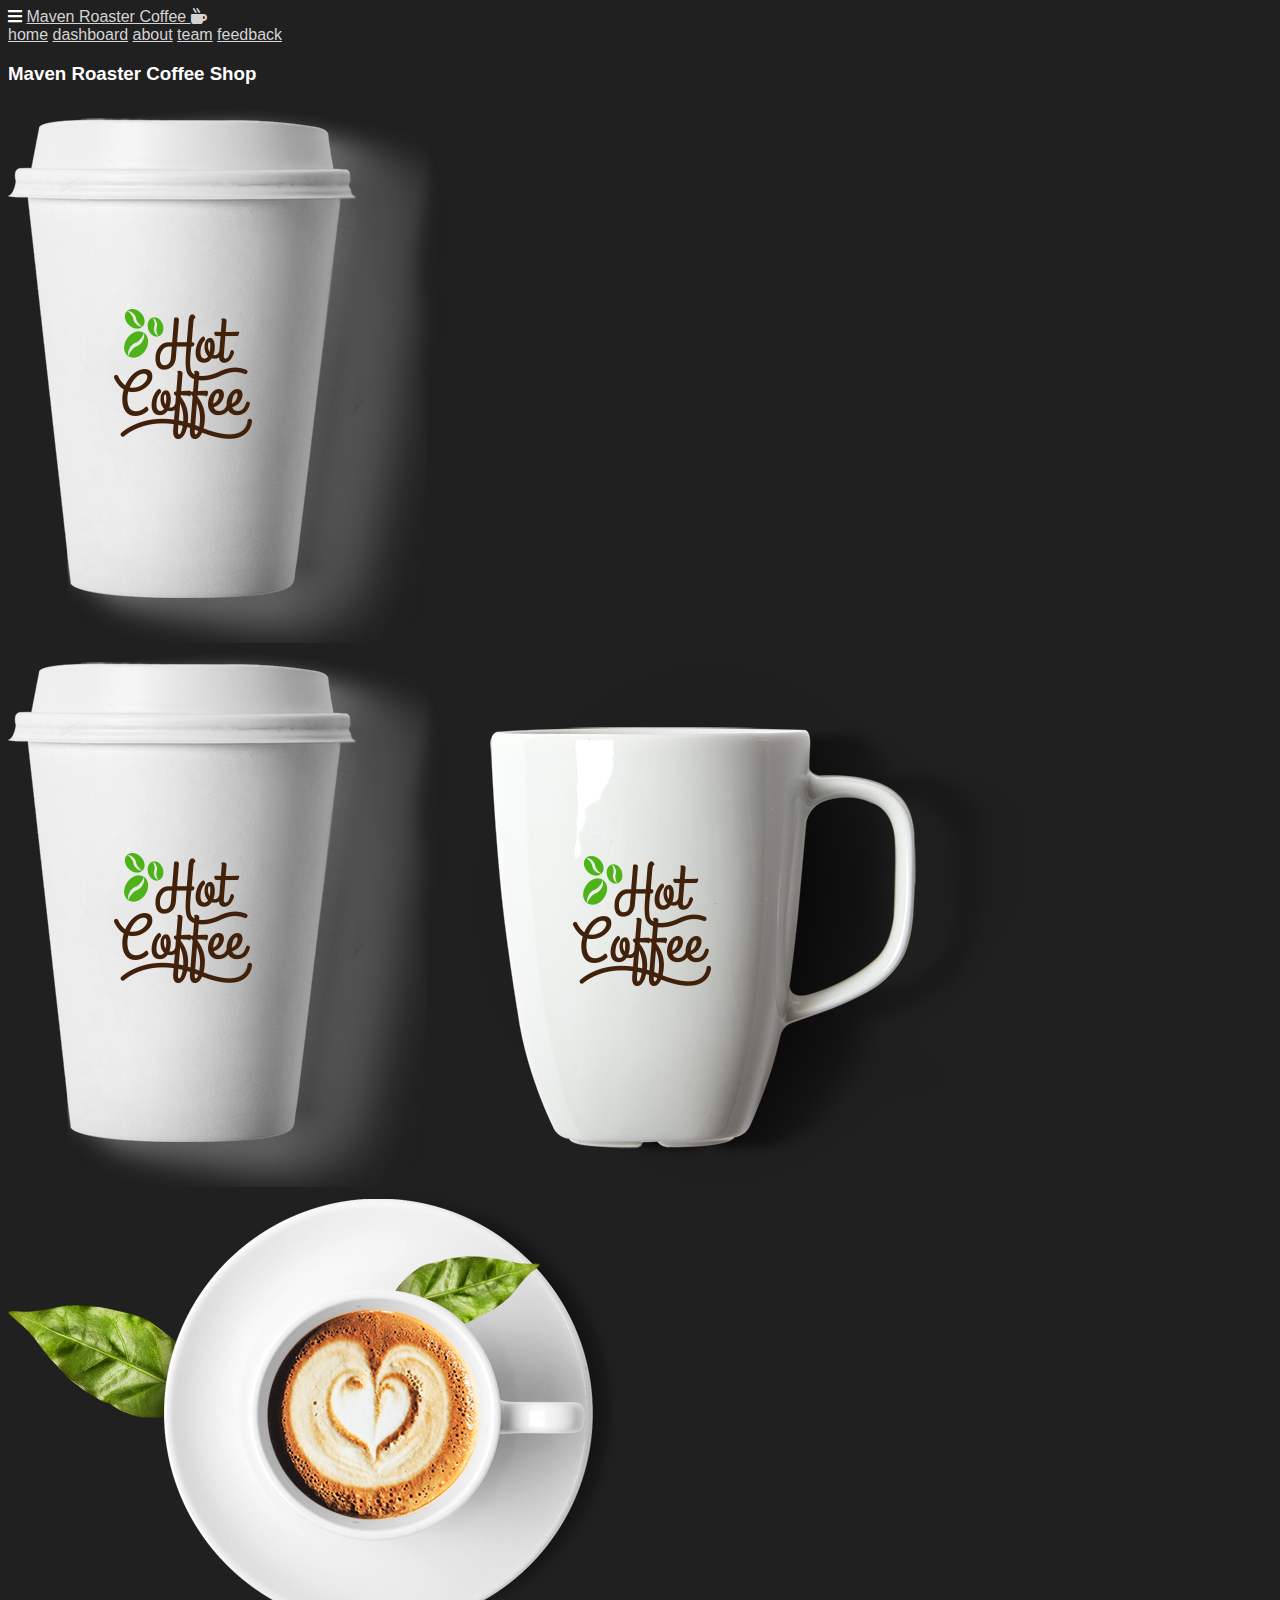
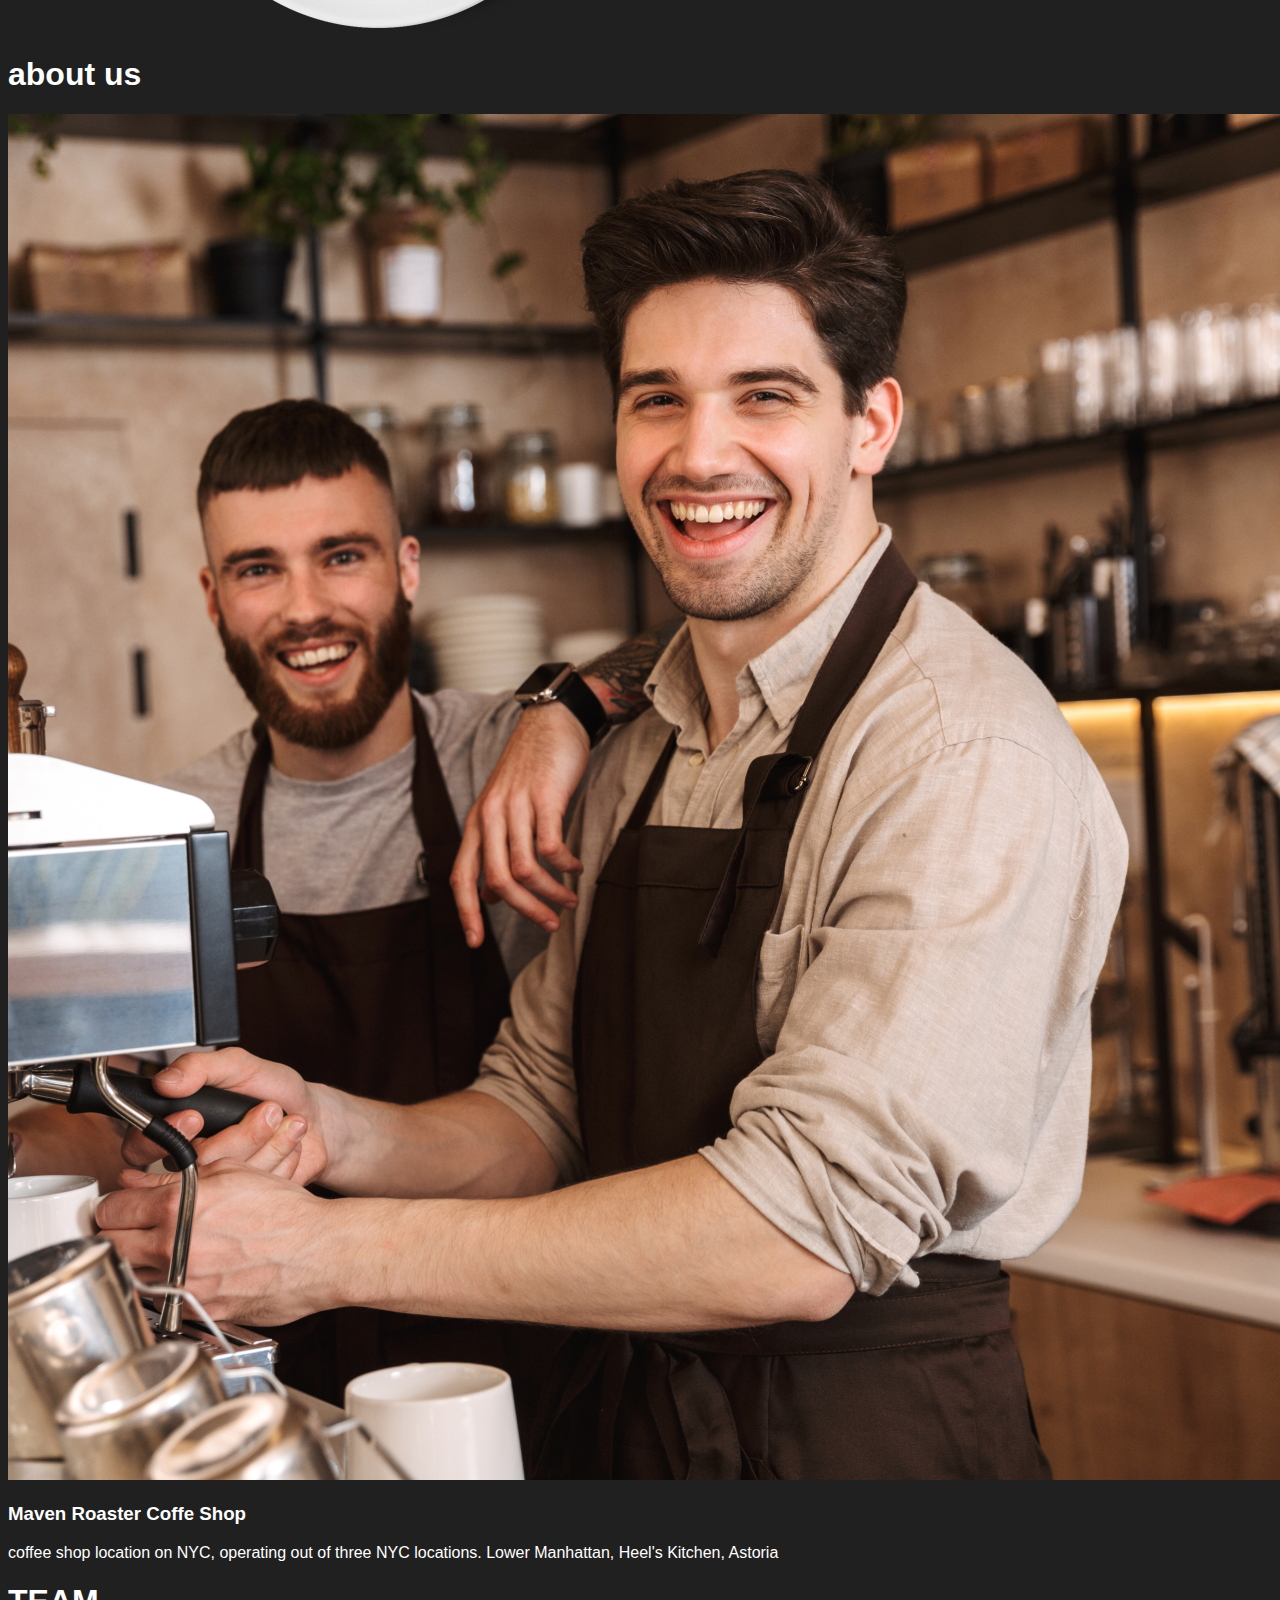
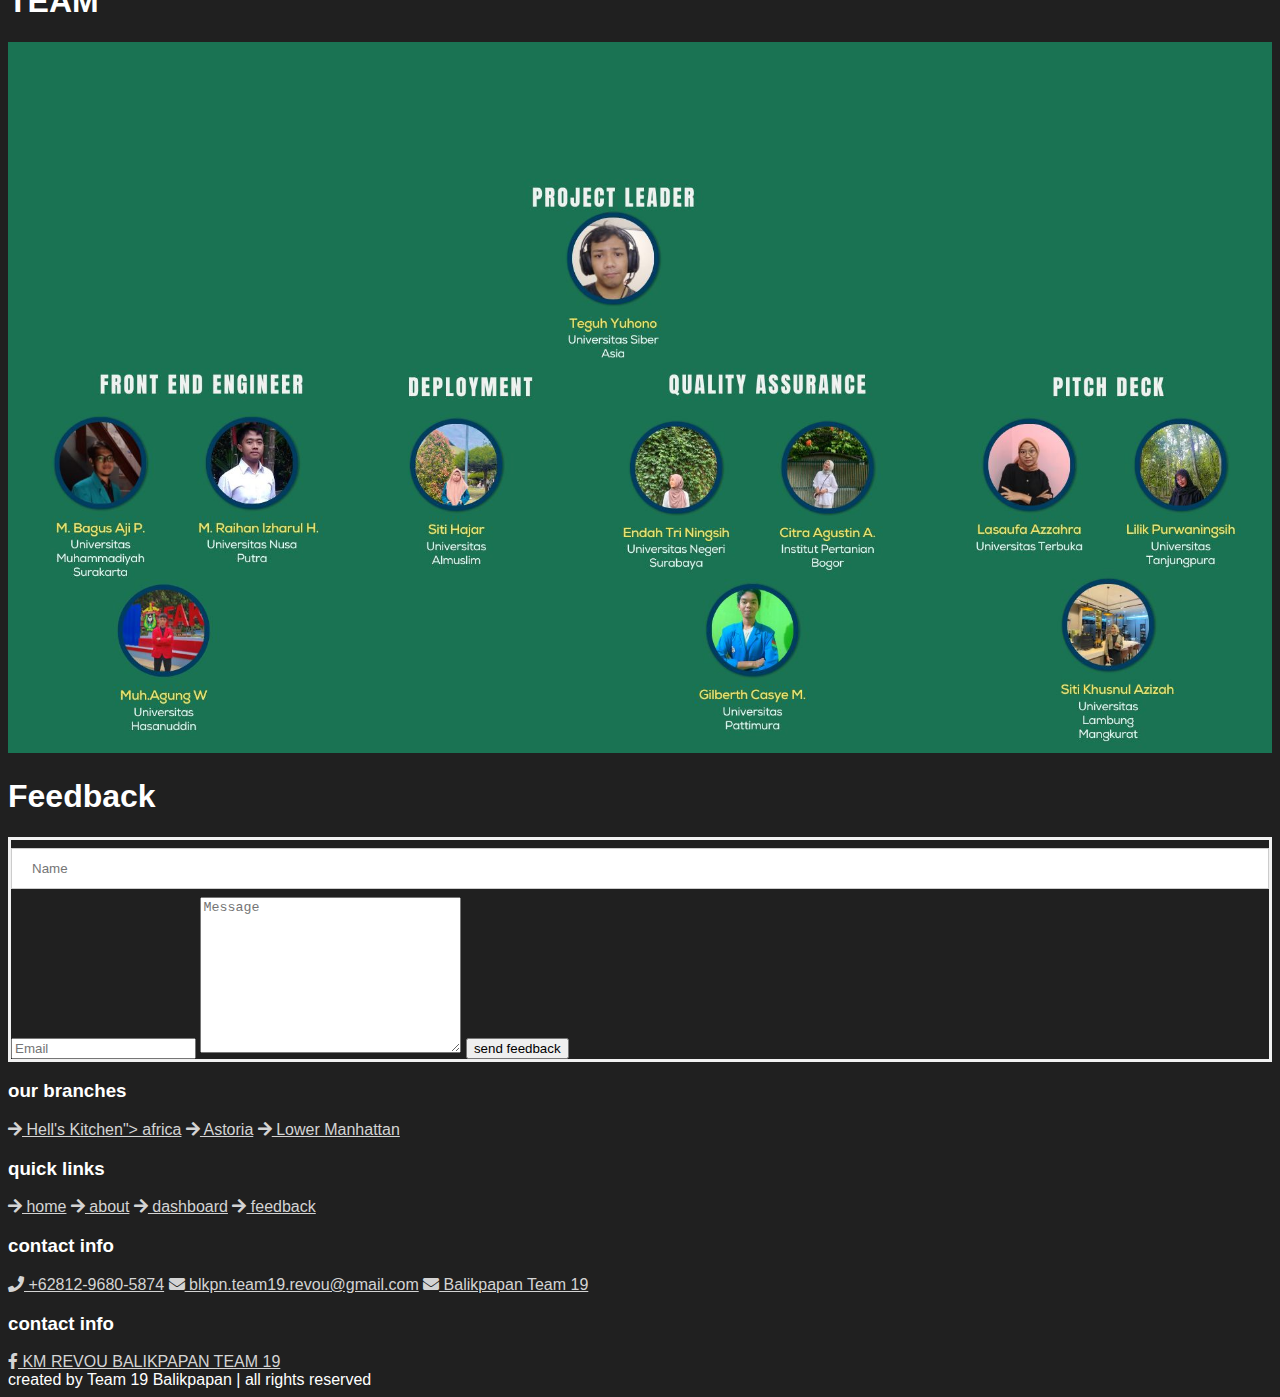
<file: index.html>
<!DOCTYPE html>
<html lang="es">

<head>
    <meta charset="UTF-8">
    <meta http-equiv="X-UA-Compatible" content="IE=edge">
    <meta name="viewport" content="width=device-width, initial-scale=1.0">
    <title>Maven Roaster Coffee Shop</title>

    <!-- Font Awesome CDN Link  -->
    <link rel="stylesheet" href="https://cdnjs.cloudflare.com/ajax/libs/font-awesome/5.15.4/css/all.min.css">

    <!-- Custom CSS File Link  -->
    <link rel="stylesheet" href="css/styles_landing_page.css">

</head>

<body>

    <!-- HEADER -->
    <header class="header">
        <div id="menu-btn" class="fas fa-bars"></div>

        <a href="#" class="logo">Maven Roaster Coffee <i class="fas fa-mug-hot"></i></a>

        <nav class="navbar">
            <a href="#home">home</a>
            <a href="dashboard.html">dashboard</a>
            <a href="#about">about</a>
            <a href="#menu">team</a>
            <a href="#book">feedback</a>
        </nav>
    </header>

    <!-- HOME -->
    <section class="home" id="home">
        <div class="row">
            <div class="content">
                <h3>Maven Roaster Coffee Shop</h3>
            </div>

            <div class="image">
                <img src="img/home-img-1.png" class="main-home-image" alt="">
            </div>
        </div>

        <div class="image-slider">
            <img src="img/home-img-1.png" alt="">
            <img src="img/home-img-2.png" alt="">
            <img src="img/home-img-3.png" alt="">
        </div>
    </section>

    <!-- ABOUT -->
    <section class="about" id="about">
        <h1 class="heading">about us</h1>

        <div class="row">
            <div class="image">
                <img src="img/about-img.png" alt="">
            </div>

            <div class="content">
                <h3 class="title">Maven Roaster Coffe Shop</h3>
                <p>coffee shop location on NYC, operating out of three NYC locations. 
                    Lower Manhattan, Heel's Kitchen, Astoria</p>
                </div>
            </div>
        </div>
    </section>

    <!-- TEAM -->
    <section class="menu" id="menu">
        <h1 class="heading">TEAM</h1>

        <div class="box-container">
            <img src="img/team.jpg" width="100%" alt="">
        </div>
    </section>

    <!-- FEEDBACK -->
    <section class="book" id="book">
        <h1 class="heading">Feedback</h1>

        <form action="">
            <input type="text" placeholder="Name" class="box">
            <input type="email" placeholder="Email" class="box">
            <textarea name="" placeholder="Message" class="box" id="" cols="30" rows="10"></textarea>
            <input type="submit" value="send feedback" class="btn">
        </form>
    </section>

    <!-- FOOTER -->
    <section class="footer">
        <div class="box-container">
            <div class="box">
                <h3>our branches</h3>
                <a href="#"><i class="fas fa-arrow-right"></i> Hell's Kitchen"></i> africa</a>
                <a href="#"><i class="fas fa-arrow-right"></i> Astoria</a>
                <a href="#"><i class="fas fa-arrow-right"></i> Lower Manhattan</a>
            </div>

            <div class="box">
                <h3>quick links</h3>
                <a href="index.html"><i class="fas fa-arrow-right"></i> home</a>
                <a href="about"><i class="fas fa-arrow-right"></i> about</a>
                <a href="dashboard.html"><i class="fas fa-arrow-right"></i> dashboard</a>
                <a href="#review"><i class="fas fa-arrow-right"></i> feedback</a>                
            </div>

            <div class="box">
                <h3>contact info</h3>
                <a href="#"><i class="fas fa-phone"></i> +62812-9680-5874</a>
                <a href="#"><i class="fas fa-envelope"></i> blkpn.team19.revou@gmail.com</a>
                <a href="#"><i class="fas fa-envelope"></i> Balikpapan Team 19</a>
            </div>

            <div class="box">
                <h3>contact info</h3>
                <a href="#"><i class="fab fa-facebook-f"></i> KM REVOU BALIKPAPAN TEAM 19</a>                
            </div>
        </div>

        <div class="credit">created by <span>Team 19 Balikpapan</span> | all rights reserved</div>
    </section>
</body>

</html>
</file>
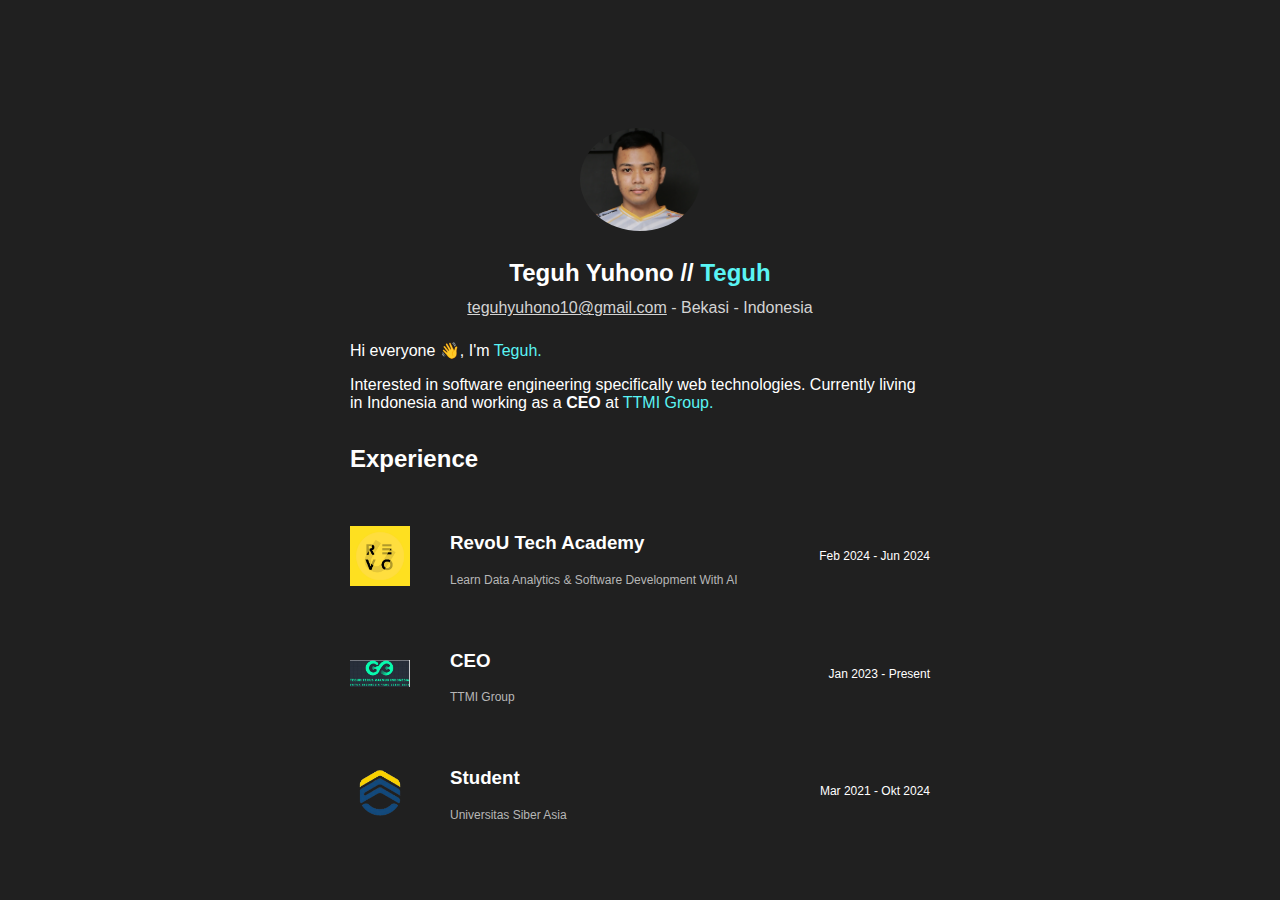
<file: cv_teguh.html>
<!DOCTYPE html>
<html lang="en">
<head>
    <meta charset="UTF-8">
    <meta name="viewport" content="width=device-width, initial-scale=1.0">
    <title>Teguh Yuhono</title>
</head>
<style>
    body{
        font-family: sans-serif;
        background-color: #202020;
        color: white;
    }
    main{
        max-width: 580px;
        margin-left: auto;
        margin-right: auto;
        margin-top: 128px;
    }
    .profile-wrapper{
        text-align: center;
    }
    .profile-wrapper h1{
        margin-top: 24px;
        margin-bottom: 12px;
        font-size: 24px;
        font-style: bold;
    }
    .profile-wrapper p{
        margin: 0;
        color: #d4d4d4;
    }
    .profile-wrapper a{
        color: #d4d4d4;
    }
    .profile-wrapper span{
        color: #5af4f4;
    }
    .profile-picture{
        border-radius: 50%;
        width: 120px;
        
    }
    .bio-wrapper{
        margin-top: 24px;
    }
    .bio-wrapper span{
        color: #5af4f4;
        font-style: bold;
    }
    .experience-wrapper{
        margin-top: 33px;
    }
    .experience-wrapper h2{
        margin-bottom: 40px;
    }
    .experience-list-item{
        display: flex;
        justify-content: space-between;
        align-items: center;
        margin-bottom: 32px;
    }
    .experience-list-item img{
        width: 60px;
        height: 60%;
    }
    .experience-list-item-left{
        display: flex;
        align-items: center;
    }
    .experience-list-item-left div{
        margin-left: 40px;
    }
    .experience-list{
        padding: 0;
    }
    .experience-list-item-left p{
        color: #b7b7b7;
        font-size: 14px;
    }
    .experience-list-item p{
        font-size: 12px;
    }
</style>
<body>
    <main>
        <div class="profile-wrapper">
            <img class="profile-picture" src="foto.jpg">
            <h1>Teguh Yuhono // <span>Teguh</span> </h1>
            <p>
                <a href="mailto:teguhyuhono10@gmail.com">teguhyuhono10@gmail.com</a> - Bekasi - Indonesia
            </p>
        </div>    
        <div class="bio-wrapper">
            <p>Hi everyone 👋, I'm <span>Teguh.</span></p>
            <p>Interested in software engineering specifically web technologies. 
                Currently living in Indonesia and working as a <strong>CEO</strong> at <span>TTMI Group.</span>
            </p>
        </div>
        
        <div class="experience-wrapper">
            <h2>Experience</h2>
            <ul class="experience-list">
                <li class="experience-list-item">
                    <div class="experience-list-item-left">
                        <img src="revou.png">
                        <div>
                            <h3>RevoU Tech Academy</h3>
                            <p>Learn Data Analytics & Software Development With AI </p>
                        </div>                    
                    </div>    
                    <p>Feb 2024 - Jun 2024</p>            
                </li>
                <li class="experience-list-item">
                    <div class="experience-list-item-left">
                        <img src="ttmi.png">
                        <div>
                            <h3>CEO</h3>
                            <p>TTMI Group</p>
                        </div>                    
                    </div>    
                    <p>Jan 2023 - Present</p>            
                </li>
                <li class="experience-list-item">
                    <div class="experience-list-item-left">
                        <img src="unsia.png">
                        <div>
                            <h3>Student</h3>
                            <p>Universitas Siber Asia</p>
                        </div>                    
                    </div>
                    <p>Mar 2021 - Okt 2024</p>                
                </li>
            </ul>
        </div>
    </main>
</body>
</html>
</file>
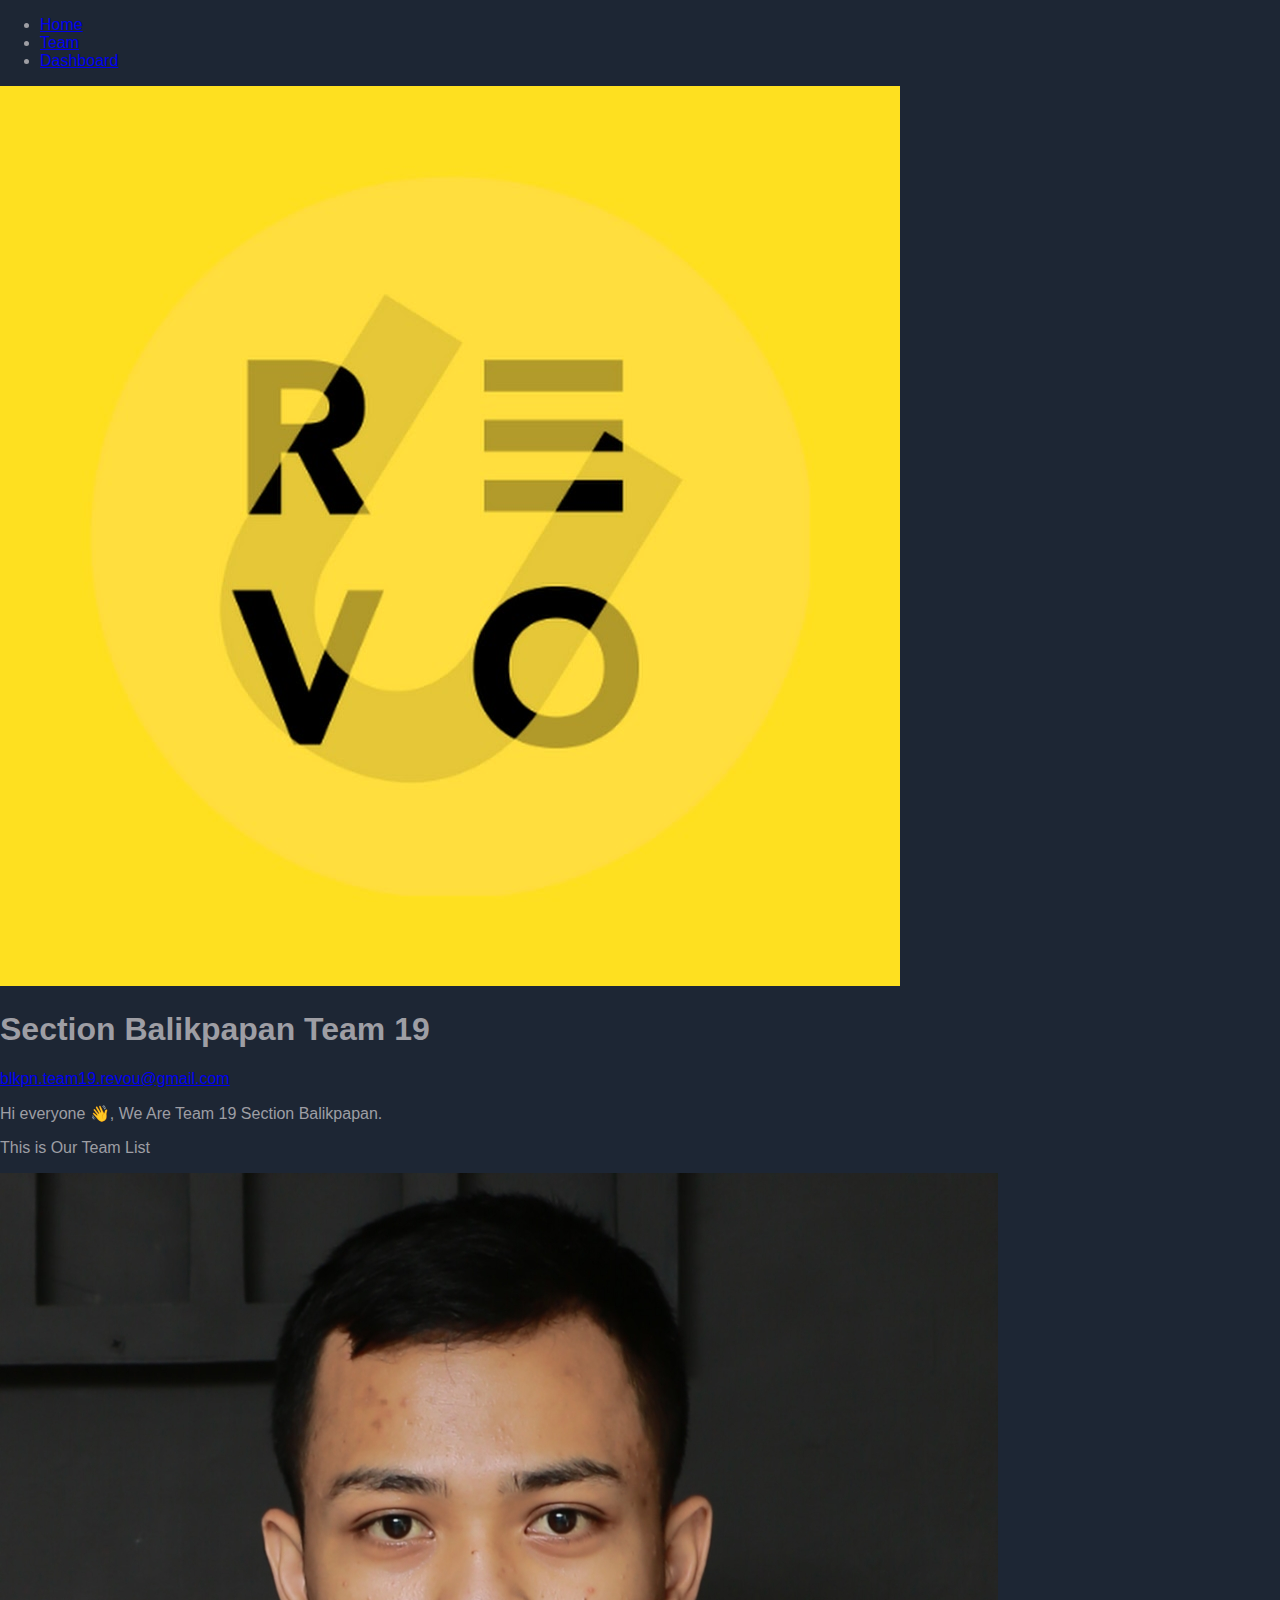
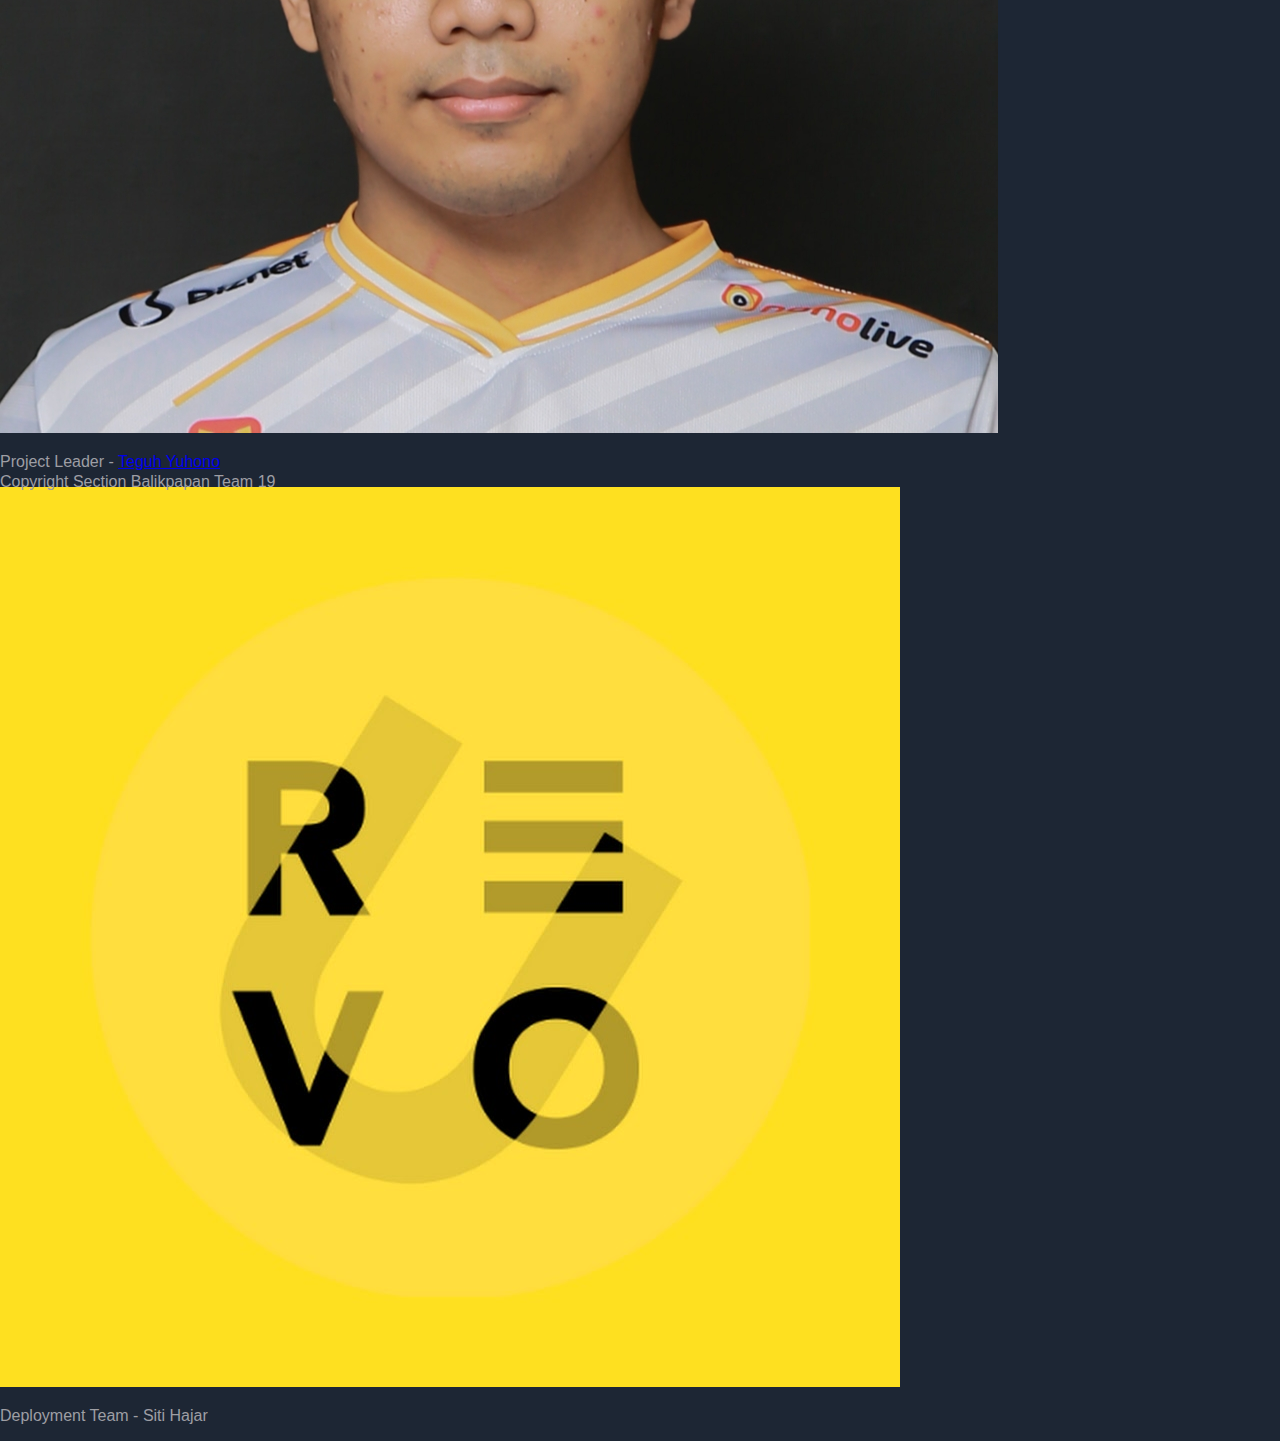
<file: team.html>
<!DOCTYPE html>
<html lang="en">
<head>
    <meta charset="UTF-8">
    <meta name="viewport" content="width=device-width, initial-scale=1.0">
    <title>Dashboard</title>
</head>
<link rel="stylesheet" href="css/styles.css">
<body>
    <main>
        <div class="nav-wrapper">
            <nav>
                <ul class="nav-ul">
                    <li class="nav-li"><a href="index.html">Home</a></li>
                    <li class="nav-li"><a href="team.html">Team</a></li>
                    <li class="nav-li"><a href="dashboard.html">Dashboard</a></li>
                </ul>
            </nav>
        </div>
        <div class="profile-wrapper">
            <img class="profile-picture" src="revou.png">
            <h1>Section Balikpapan <span>Team 19</span> </h1>
            <p>
                <a href="mailto:blkpn.team19.revou@gmail.com">blkpn.team19.revou@gmail.com</a>
            </p>
        </div>    
        <div class="bio-wrapper">
            <p>Hi everyone 👋, We Are <span>Team 19 Section Balikpapan.</span></p>
            <p>This is Our Team List</span></p>        
        </div>
        <div class="grid-container">            
            <div class="grid-item"></div>
            <div class="grid-item"><img class="profile-picture" src="img/foto.jpg"><p>Project Leader - <a href="cv_teguh.html">Teguh Yuhono</a></p></div>
            <div class="grid-item"></div>
            <div class="grid-item"></div>
            <div class="grid-item"><img class="profile-picture" src="img/revou.png"><p>Deployment Team - Siti Hajar</p></div>
            <div class="grid-item"></div>
          </div>
          <footer>Copyright Section Balikpapan Team 19</footer>
    </main>
    
</body>
</html>
</file>
<file: css/styles_landing_page.css>
body {
  font-family: sans-serif;
  background-color: #202020;
  color: white;
}
main {
  max-width: 580px;
  margin-left: auto;
  margin-right: auto;
  margin-top: 69px;
}
.nav-li {
  display: flex;
  margin-left: 10px;
}
a {
  color: #d4d4d4;
}
a:hover {
  color: red;
}
.nav-ul {
  display: flex;
}
.profile-wrapper {
  text-align: center;
}
.profile-wrapper h1 {
  margin-top: 24px;
  margin-bottom: 12px;
  font-size: 24px;
  font-style: bold;
}
.profile-wrapper p {
  margin: 0;
  color: #d4d4d4;
}
.profile-wrapper a {
  color: #d4d4d4;
}
.profile-wrapper span {
  color: #5af4f4;
}
.profile-picture {
  border-radius: 50%;
  width: 120px;
}
.bio-wrapper {
  margin-top: 24px;
  text-align: center;
}
.bio-wrapper span {
  color: #5af4f4;
  font-style: bold;
}
.grid-container {
  display: grid;
  grid-template-columns: repeat(auto-fit, minmax(150px, 1fr));
  padding: 10px;
}
.grid-item {
  padding: 20px;
  font-size: 30px;
  text-align: center;
}
.grid-item p {
  font-size: 15px;
}
footer {
  text-align: center;
}
form {
  border: 3px solid #f1f1f1;
}

input[type="text"],
input[type="password"] {
  width: 100%;
  padding: 12px 20px;
  margin: 8px 0;
  display: inline-block;
  border: 1px solid #ccc;
  box-sizing: border-box;
}

button {
  background-color: #04aa6d;
  color: white;
  padding: 14px 20px;
  margin: 8px 0;
  border: none;
  cursor: pointer;
  width: 100%;
}

button:hover {
  opacity: 0.8;
}

.cancelbtn {
  width: auto;
  padding: 10px 18px;
  background-color: #f44336;
}

.imgcontainer {
  text-align: center;
  margin: 24px 0 12px 0;
}

img.avatar {
  width: 40%;
  border-radius: 50%;
}

.container {
  padding: 16px;
}

span.password {
  float: right;
  padding-top: 16px;
}
@media (max-width: 500px) {
  .grid-container {
    grid-template-columns: 1fr;
  }
}
</file>
<file: css/styles.css>
body {
  margin: 0;
  padding: 0;
  background-color: #1d2634;
  color: #9e9ea4;
  font-family: "Montserrat", sans-serif;
}

.material-icons-outlined {
  vertical-align: middle;
  line-height: 1px;
  font-size: 35px;
}

.grid-container {
  display: grid;
  grid-template-columns: 260px 1fr 1fr 1fr;
  grid-template-rows: 0.2fr 3fr;
  grid-template-areas:
    "sidebar header header header"
    "sidebar main main main";
  height: 100vh;
}

/* ---------- HEADER ---------- */
.header {
  grid-area: header;
  height: 70px;
  display: flex;
  align-items: center;
  justify-content: space-between;
  padding: 0 30px 0 30px;
  box-shadow: 0 6px 7px -3px rgba(0, 0, 0, 0.35);
}

.menu-icon {
  display: none;
}

/* ---------- SIDEBAR ---------- */

#sidebar {
  grid-area: sidebar;
  height: 100%;
  background-color: #263043;
  overflow-y: auto;
  transition: all 0.5s;
  -webkit-transition: all 0.5s;
}

.sidebar-title {
  display: flex;
  justify-content: space-between;
  align-items: center;
  padding: 30px 30px 30px 30px;
  margin-bottom: 30px;
}

.sidebar-title > span {
  display: none;
}

.sidebar-brand {
  margin-top: 15px;
  font-size: 20px;
  font-weight: 700;
}

.sidebar-list {
  padding: 0;
  margin-top: 15px;
  list-style-type: none;
}

.sidebar-list-item {
  padding: 20px 20px 20px 20px;
  font-size: 18px;
}

.sidebar-list-item:hover {
  background-color: rgba(255, 255, 255, 0.2);
}

.sidebar-list-item > a {
  text-decoration: none;
  color: #9e9ea4;
  display: inline-block;
  width: 100%;
}

.sidebar-list-item > a:hover {
  cursor: pointer;
}

.sidebar-responsive {
  display: inline !important;
  position: absolute;
  z-index: 12 !important;
}

/* ---------- MAIN ---------- */

.main-container {
  grid-area: main;
  overflow-y: auto;
  padding: 20px 20px;
  color: rgba(255, 255, 255, 0.95);
}

.main-title {
  display: flex;
  justify-content: space-between;
}

.main-cards {
  display: grid;
  grid-template-columns: 1fr 1fr 1fr 1fr;
  gap: 20px;
  margin: 20px 0;
}

.card {
  display: flex;
  flex-direction: column;
  justify-content: space-around;
  padding: 25px;
  border-radius: 5px;
}

.card:first-child {
  background-color: #2962ff;
}

.card:nth-child(2) {
  background-color: #ff6d00;
}

.card:nth-child(3) {
  background-color: #2e7d32;
}

.card:nth-child(4) {
  background-color: #d50000;
}

.card-inner {
  display: flex;
  align-items: center;
  justify-content: space-between;
}

.card-inner > .material-icons-outlined {
  font-size: 45px;
}

.charts {
  display: grid;
  grid-template-columns: 1fr 1fr;
  gap: 20px;
  margin-top: 60px;
}

.charts-card {
  background-color: #263043;
  margin-bottom: 20px;
  padding: 25px;
  box-sizing: border-box;
  -webkit-column-break-inside: avoid;
  border-radius: 5px;
  box-shadow: 0 6px 7px -4px rgba(0, 0, 0, 0.2);
}

.chart-title {
  display: flex;
  align-items: center;
  justify-content: center;
}

/* ---------- MEDIA QUERIES ---------- */

/* Medium <= 1280px */

@media screen and (max-width: 1280px) {
  .grid-container {
    grid-template-columns: 1fr;
    grid-template-rows: 0.2fr 3fr;
    grid-template-areas:
      "header"
      "main";
  }

  #sidebar {
    display: none;
  }

  .menu-icon {
    display: inline;
  }

  .sidebar-title > span {
    display: inline;
  }
  .charts {
    grid-template-columns: 100%;
    margin-top: 30px;
  }
  .main-cards {
    grid-template-columns: 1fr;
    gap: 10px;
    margin-bottom: 0;
  }
}
@media screen and (max-width: 992px) {
  .grid-container {
    grid-template-columns: 1fr;
    grid-template-rows: 0.2fr 3fr;
    grid-template-areas:
      "header"
      "main";
  }

  #sidebar {
    display: none;
  }

  .menu-icon {
    display: inline;
  }

  .sidebar-title > span {
    display: inline;
  }
  .charts {
    grid-template-columns: 100%;
    margin-top: 30px;
  }
  .main-cards {
    grid-template-columns: 1fr;
    gap: 10px;
    margin-bottom: 0;
  }
}

/* Small <= 768px */

@media screen and (max-width: 768px) {
  .main-cards {
    grid-template-columns: 1fr;
    gap: 10px;
    margin-bottom: 0;
  }

  .charts {
    grid-template-columns: 100%;
    margin-top: 30px;
  }
}

/* Extra Small <= 576px */

@media screen and (max-width: 576px) {
  .hedaer-left {
    display: none;
  }
  .charts {
    grid-template-columns: 100%;
    margin-top: 30px;
  }
}
.date-range {
  display: flex;
  align-items: left;
  justify-content: left;
  margin-bottom: 20px;
}

.date-range label {
  margin: 0 10px;
}

.date-range input {
  margin: 0 10px;
  padding: 5px;
  border-radius: 5px;
  border: 1px solid #ccc;
  font-size: 14px;
}

.date-range button {
  margin: 0 10px;
  padding: 5px 10px;
  background-color: #007bff;
  color: white;
  border: none;
  border-radius: 5px;
  cursor: pointer;
  font-size: 14px;
}

.date-range button:hover {
  background-color: #0056b3;
}
.modal {
  display: none; /* Hidden by default */
  position: fixed; /* Stay in place */
  z-index: 1; /* Sit on top */
  left: 0;
  top: 0;
  width: 100%; /* Full width */
  height: 100%; /* Full height */
  overflow: auto; /* Enable scroll if needed */
  background-color: rgb(0, 0, 0); /* Fallback color */
  background-color: rgba(0, 0, 0, 0.4); /* Black w/ opacity */
}

.modal-content {
  background-color: #fefefe;
  margin: 15% auto; /* 15% from the top and centered */
  padding: 20px;
  border: 1px solid #888;
  width: 20%; /* Could be more or less, depending on screen size */
  color: #1d2634;
  text-align: center;
}

.close {
  color: #aaa;
  float: right;
  font-size: 28px;
  font-weight: bold;
}

.close:hover,
.close:focus {
  color: black;
  text-decoration: none;
  cursor: pointer;
}
#closeModalButton {
  background-color: #007bff;
  color: white;
  border: none;
  padding: 10px 20px;
  text-align: center;
  text-decoration: none;
  display: inline-block;
  font-size: 16px;
  margin: 10px 0;
  cursor: pointer;
  border-radius: 5px;
}

#closeModalButton:hover {
  background-color: #0056b3;
}
</file>
